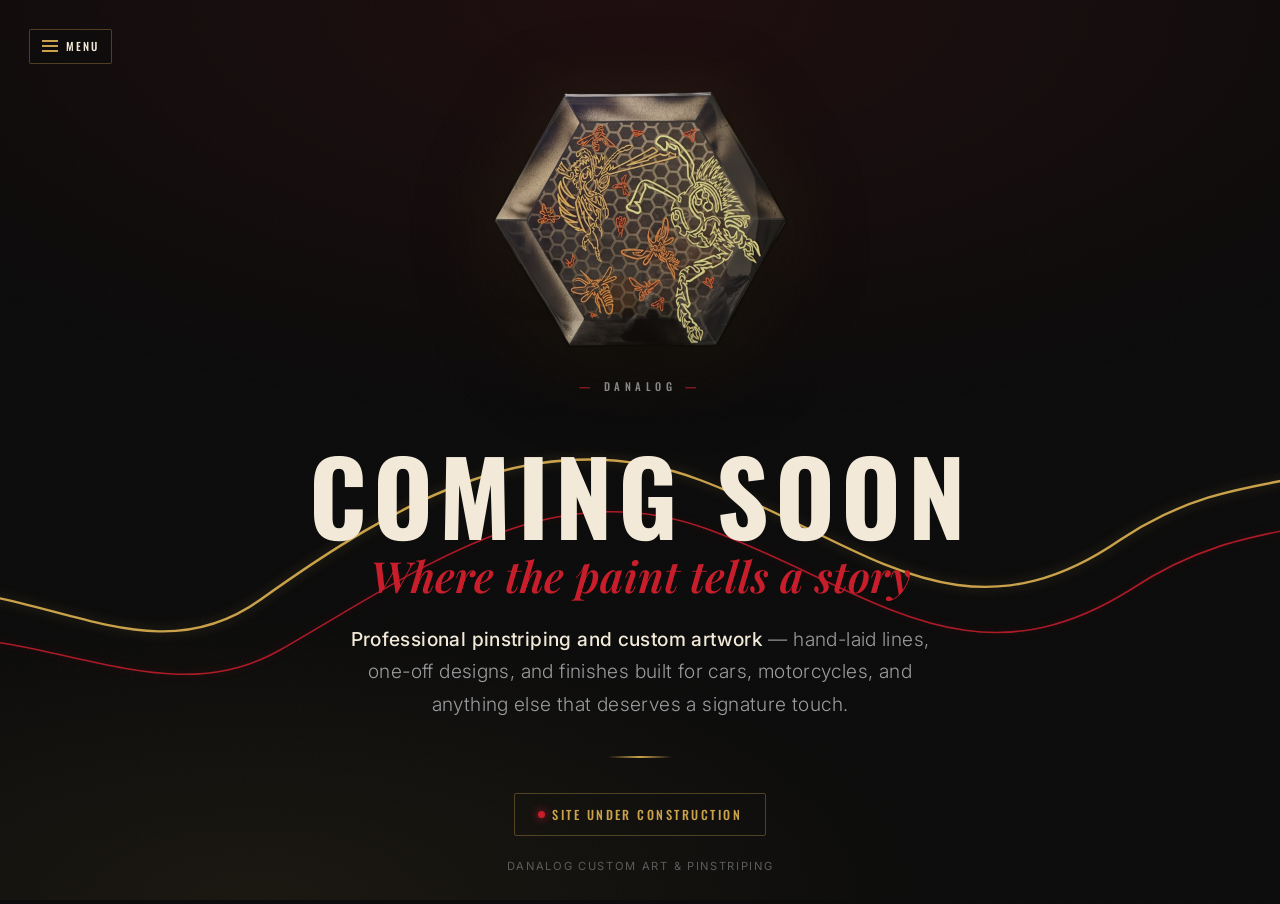
<file: index.html>
<!DOCTYPE html>
<html lang="en">
<head>
<meta charset="UTF-8">
<meta name="viewport" content="width=device-width, initial-scale=1.0">
<title>Danalog — Custom Art & Pinstriping</title>
<meta name="description" content="Professional pinstriping and custom artwork. Coming soon.">
<link rel="preconnect" href="https://fonts.googleapis.com">
<link href="https://fonts.googleapis.com/css2?family=Oswald:wght@400;500;600;700&family=Playfair+Display:ital,wght@1,600&family=Inter:wght@300;400;500&display=swap" rel="stylesheet">
<link rel="stylesheet" href="styles.css">
<style>
  /* ---------- home-page-only styles ---------- */

  /* pinstripe SVG signature */
  .stripe-wrap{
    position:absolute;
    inset:0;
    width:100%;
    height:100%;
    z-index:0;
    pointer-events:none;
  }
  .stripe-wrap svg{ width:100%; height:100%; }
  .stripe-path{
    fill:none;
    stroke:var(--gold);
    stroke-width:2.4;
    stroke-linecap:round;
    filter:drop-shadow(0 0 6px rgba(201,162,75,0.35));
    stroke-dasharray:2600;
    stroke-dashoffset:2600;
    animation:draw 3.6s cubic-bezier(.65,0,.35,1) 0.3s forwards;
  }
  .stripe-path.red{
    stroke:var(--red);
    stroke-width:1.6;
    opacity:0.85;
    filter:drop-shadow(0 0 4px rgba(200,30,44,0.35));
    animation:draw 3.6s cubic-bezier(.65,0,.35,1) 0.55s forwards;
  }
  @keyframes draw{ to{ stroke-dashoffset:0; } }

  /* featured artwork */
  .art-frame{
    position:relative;
    z-index:2;
    width:min(78vw, 300px);
    margin:0 auto 1.8em;
    opacity:0;
    transform:translateY(18px);
    animation:artIn 1.1s ease-out 0.2s forwards;
  }
  .art-frame img{
    width:100%;
    height:auto;
    display:block;
    filter:drop-shadow(0 18px 40px rgba(0,0,0,0.65)) drop-shadow(0 0 26px rgba(201,162,75,0.14));
  }
  @keyframes artIn{ to{ opacity:1; transform:translateY(0); } }

  .content{
    position:relative;
    z-index:2;
    text-align:center;
    max-width:780px;
  }

  h1{ font-size:clamp(3rem, 9vw, 6.4rem); animation-delay:2.75s; }
  h1 span{ font-size:0.42em; }
  .eyebrow{ animation-delay:2.6s; }
  .tagline{ animation-delay:2.95s; max-width:32em; }
  .divider{ animation-delay:3.1s; }

  .status{
    display:inline-flex;
    align-items:center;
    gap:0.6em;
    font-family:'Oswald', sans-serif;
    font-weight:500;
    letter-spacing:0.2em;
    font-size:0.78rem;
    text-transform:uppercase;
    color:var(--gold);
    border:1px solid rgba(201,162,75,0.35);
    padding:0.9em 1.8em;
    border-radius:2px;
    opacity:0;
    animation:riseIn 0.9s ease-out 3.25s forwards;
  }
  .status .dot{
    width:7px;
    height:7px;
    border-radius:50%;
    background:var(--red);
    box-shadow:0 0 8px var(--red);
    animation:pulse 1.8s ease-in-out infinite;
  }
  @keyframes pulse{
    0%,100%{ opacity:1; transform:scale(1); }
    50%{ opacity:0.4; transform:scale(0.8); }
  }

  footer{
    position:absolute;
    bottom:2.4em;
    left:0; right:0;
    opacity:0;
    animation:riseIn 0.9s ease-out 3.5s forwards;
  }

  @media (prefers-reduced-motion: reduce){
    .stripe-path, .art-frame, .status, footer{
      animation:none !important;
      opacity:1 !important;
      stroke-dashoffset:0 !important;
      transform:none !important;
    }
    .status .dot{ animation:none; }
  }

  @media (max-width:600px){
    .status{ font-size:0.68rem; padding:0.8em 1.3em; letter-spacing:0.14em; }
  }
</style>
</head>
<body>

<nav class="nav" id="siteNav">
  <button class="nav-toggle" id="navToggle" aria-expanded="false" aria-controls="navMenu">
    <span class="bars"><span></span><span></span><span></span></span>
    Menu
  </button>
  <div class="nav-menu" id="navMenu" role="menu">
    <a href="index.html" role="menuitem">Home</a>
    <a href="portfolio.html" role="menuitem">Portfolio</a>
    <a href="about.html" role="menuitem">About the Artist</a>
  </div>
</nav>

<div class="stage">

  <div class="stripe-wrap" aria-hidden="true">
    <svg viewBox="0 0 1600 900" preserveAspectRatio="xMidYMid slice">
      <path class="stripe-path"
        d="M -50,620
           C 150,520 280,700 420,600
           S 700,420 860,480
           S 1120,650 1280,540
           C 1400,460 1480,500 1650,420" />
      <path class="stripe-path red"
        d="M -50,660
           C 160,580 300,730 440,650
           S 710,470 870,530
           S 1130,690 1290,590
           C 1410,510 1490,545 1650,470" />
    </svg>
  </div>

  <div class="content">
    <div class="art-frame">
      <img src="artwork.png" alt="Custom hand-detailed hexagon panel artwork featuring wasps over a honeycomb pattern, by Danalog" />
    </div>
    <p class="eyebrow">Danalog</p>
    <h1>Coming Soon<span>Where the paint tells a story</span></h1>
    <p class="tagline">
      <strong>Professional pinstriping and custom artwork</strong> — hand-laid lines,
      one-off designs, and finishes built for cars, motorcycles, and anything else
      that deserves a signature touch.
    </p>
    <div class="divider"></div>
    <div class="status"><span class="dot"></span>Site under construction</div>
  </div>

  <footer>
    Danalog Custom Art &amp; Pinstriping
  </footer>

</div>

<script src="nav.js"></script>

</body>
</html>
</file>
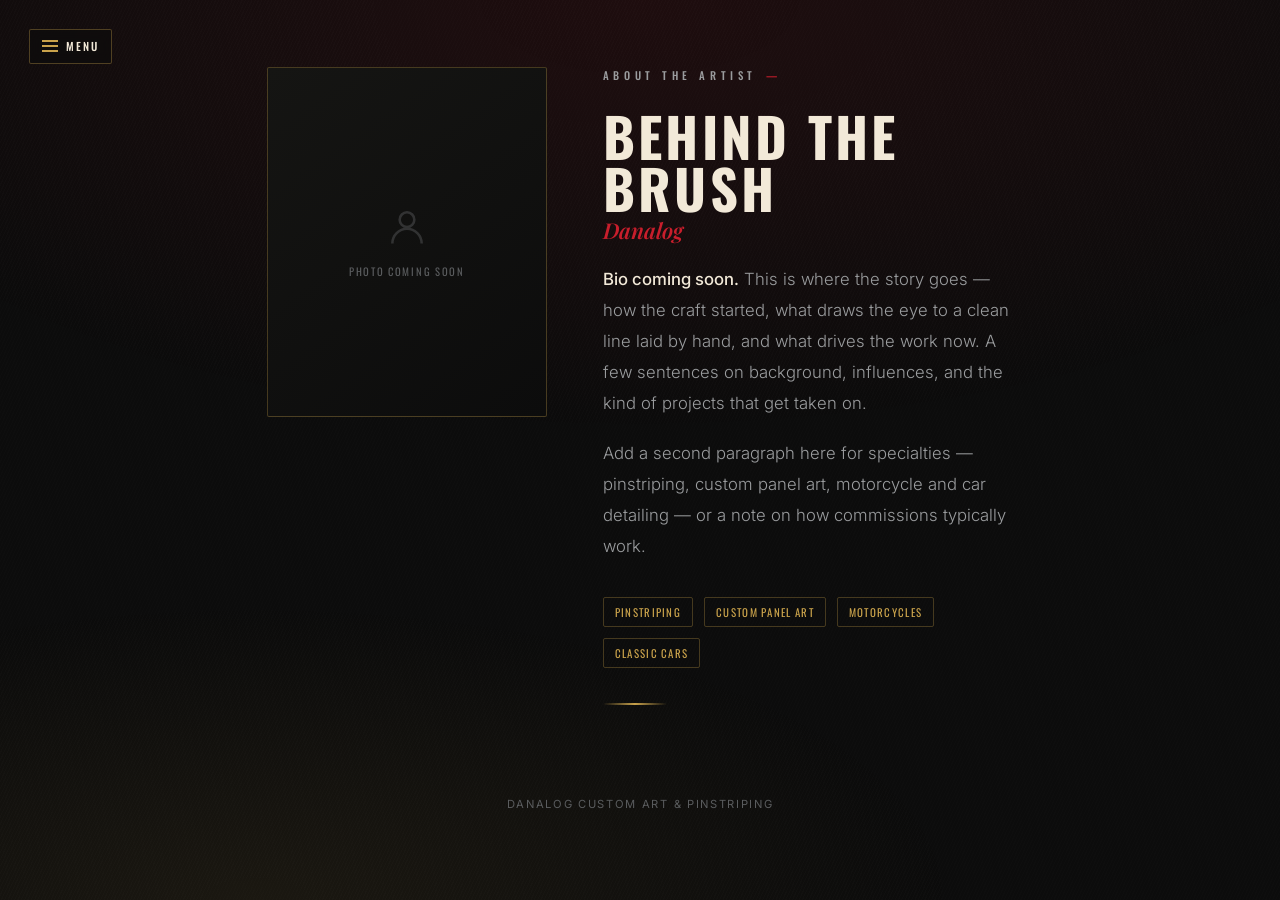
<file: about.html>
<!DOCTYPE html>
<html lang="en">
<head>
<meta charset="UTF-8">
<meta name="viewport" content="width=device-width, initial-scale=1.0">
<title>About the Artist — Danalog</title>
<meta name="description" content="About the artist behind Danalog custom pinstriping and artwork.">
<link rel="preconnect" href="https://fonts.googleapis.com">
<link href="https://fonts.googleapis.com/css2?family=Oswald:wght@400;500;600;700&family=Playfair+Display:ital,wght@1,600&family=Inter:wght@300;400;500&display=swap" rel="stylesheet">
<link rel="stylesheet" href="styles.css">
<style>
  .stage{
    justify-content:center;
    max-width:900px;
    margin:0 auto;
  }
  .about-layout{
    position:relative;
    z-index:1;
    display:grid;
    grid-template-columns:280px 1fr;
    gap:3.5em;
    align-items:start;
    width:100%;
  }
  .portrait-frame{
    aspect-ratio:4/5;
    border:1px solid rgba(201,162,75,0.3);
    border-radius:2px;
    background:linear-gradient(145deg, var(--black-2), var(--black));
    display:flex;
    align-items:center;
    justify-content:center;
    flex-direction:column;
    gap:0.9em;
    color:var(--chrome-dim);
    opacity:0;
    transform:translateY(16px);
    animation:riseIn 0.8s ease-out 0.2s forwards;
  }
  .portrait-frame img{
    width:100%;
    height:100%;
    object-fit:cover;
    display:block;
  }
  .portrait-frame svg{ width:44px; height:44px; opacity:0.45; }
  .portrait-frame span{
    font-family:'Oswald', sans-serif;
    font-size:0.66rem;
    letter-spacing:0.16em;
    text-transform:uppercase;
    text-align:center;
    padding:0 1.5em;
  }

  .about-text{ text-align:left; }
  .about-text .eyebrow{ text-align:left; }
  .about-text .eyebrow::before{ display:none; }
  .about-text h1{ text-align:left; font-size:clamp(2.2rem, 5vw, 3.4rem); }
  .about-text h1 span{ font-size:0.4em; }

  .about-text p.bio{
    font-family:'Inter', sans-serif;
    font-weight:300;
    font-size:1.05rem;
    line-height:1.85;
    color:var(--chrome);
    margin-top:1.4em;
    opacity:0;
    animation:riseIn 0.9s ease-out 0.5s forwards;
  }
  .about-text p.bio strong{ color:var(--cream); font-weight:500; }
  .about-text p.bio + p.bio{ margin-top:1.1em; }

  .skills{
    margin-top:2.2em;
    display:flex;
    flex-wrap:wrap;
    gap:0.7em;
    opacity:0;
    animation:riseIn 0.9s ease-out 0.7s forwards;
  }
  .skills span{
    font-family:'Oswald', sans-serif;
    font-size:0.68rem;
    letter-spacing:0.12em;
    text-transform:uppercase;
    color:var(--gold);
    border:1px solid rgba(201,162,75,0.3);
    padding:0.55em 1em;
    border-radius:2px;
  }

  .about-text .divider{ margin-left:0; }

  footer{ margin-top:5em; padding-bottom:2em; text-align:center; }

  @media (max-width:760px){
    .about-layout{ grid-template-columns:1fr; }
    .portrait-frame{ max-width:260px; margin:0 auto; }
    .about-text{ text-align:center; }
    .about-text .eyebrow{ text-align:center; }
    .about-text h1{ text-align:center; }
    .skills{ justify-content:center; }
    .about-text .divider{ margin:2.2em auto; }
  }

  @media (prefers-reduced-motion: reduce){
    .portrait-frame, p.bio, .skills{
      animation:none !important;
      opacity:1 !important;
      transform:none !important;
    }
  }
</style>
</head>
<body>

<nav class="nav" id="siteNav">
  <button class="nav-toggle" id="navToggle" aria-expanded="false" aria-controls="navMenu">
    <span class="bars"><span></span><span></span><span></span></span>
    Menu
  </button>
  <div class="nav-menu" id="navMenu" role="menu">
    <a href="index.html" role="menuitem">Home</a>
    <a href="portfolio.html" role="menuitem">Portfolio</a>
    <a href="about.html" role="menuitem">About the Artist</a>
  </div>
</nav>

<div class="stage">
  <div class="about-layout">

    <!--
      HOW TO ADD A PHOTO OF YOURSELF:
      Replace the placeholder contents of .portrait-frame below with:
      <img src="artist-photo.jpg" alt="Photo of the artist">
    -->
    <div class="portrait-frame">
      <svg viewBox="0 0 24 24" fill="none" stroke="currentColor" stroke-width="1.4"><circle cx="12" cy="8" r="4"/><path d="M4 21c0-4.4 3.6-8 8-8s8 3.6 8 8"/></svg>
      <span>Photo Coming Soon</span>
    </div>

    <div class="about-text">
      <p class="eyebrow">About the Artist</p>
      <h1>Behind the Brush<span>Danalog</span></h1>
      <p class="bio">
        <strong>Bio coming soon.</strong> This is where the story goes — how the craft
        started, what draws the eye to a clean line laid by hand, and what
        drives the work now. A few sentences on background, influences, and
        the kind of projects that get taken on.
      </p>
      <p class="bio">
        Add a second paragraph here for specialties — pinstriping, custom panel
        art, motorcycle and car detailing — or a note on how commissions
        typically work.
      </p>
      <div class="skills">
        <span>Pinstriping</span>
        <span>Custom Panel Art</span>
        <span>Motorcycles</span>
        <span>Classic Cars</span>
      </div>
      <div class="divider"></div>
    </div>

  </div>

  <footer>
    Danalog Custom Art &amp; Pinstriping
  </footer>
</div>

<script src="nav.js"></script>

</body>
</html>
</file>
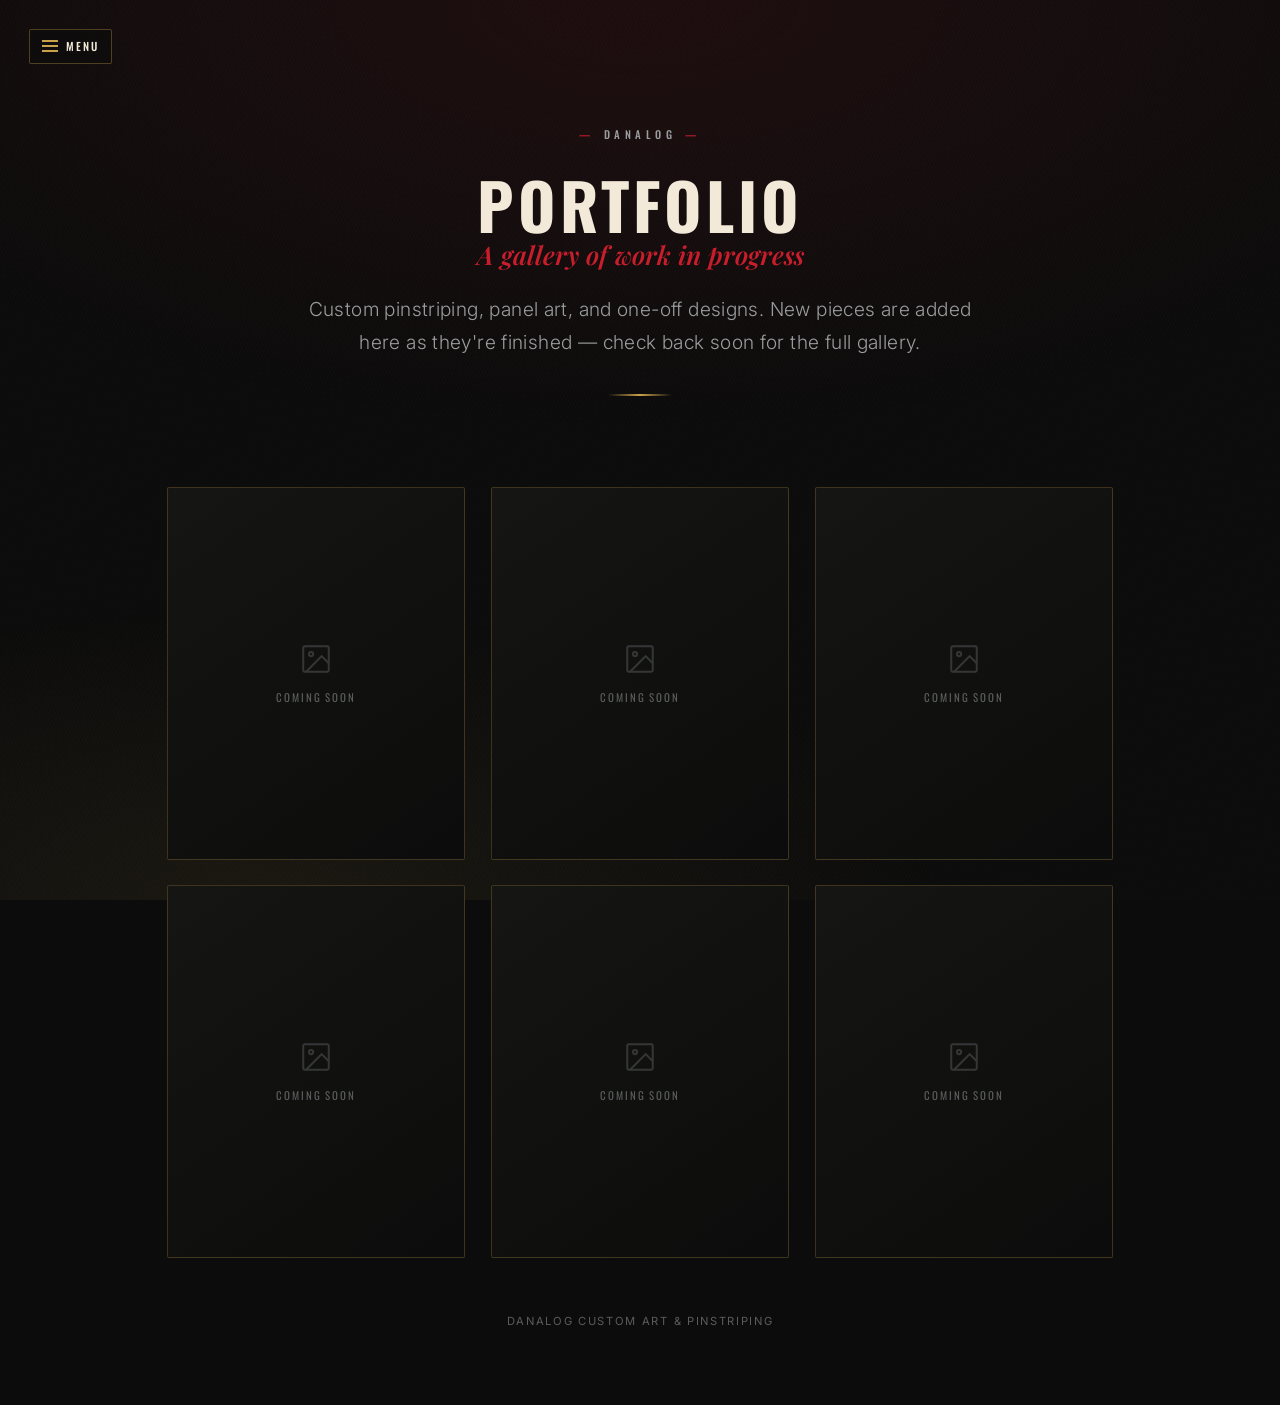
<file: portfolio.html>
<!DOCTYPE html>
<html lang="en">
<head>
<meta charset="UTF-8">
<meta name="viewport" content="width=device-width, initial-scale=1.0">
<title>Portfolio — Danalog</title>
<meta name="description" content="A gallery of custom pinstriping and artwork by Danalog.">
<link rel="preconnect" href="https://fonts.googleapis.com">
<link href="https://fonts.googleapis.com/css2?family=Oswald:wght@400;500;600;700&family=Playfair+Display:ital,wght@1,600&family=Inter:wght@300;400;500&display=swap" rel="stylesheet">
<link rel="stylesheet" href="styles.css">
<style>
  .stage{
    justify-content:flex-start;
    padding-top:14vh;
    max-width:1100px;
    margin:0 auto;
  }
  .content{
    text-align:center;
    max-width:700px;
    margin:0 auto;
  }
  h1{ font-size:clamp(2.4rem, 6vw, 4rem); }
  h1 span{ font-size:0.4em; }

  .gallery{
    position:relative;
    z-index:1;
    width:100%;
    display:grid;
    grid-template-columns:repeat(auto-fill, minmax(240px, 1fr));
    gap:1.6em;
    margin-top:3.5em;
  }

  .tile{
    position:relative;
    aspect-ratio:4/5;
    border:1px solid rgba(201,162,75,0.25);
    border-radius:2px;
    overflow:hidden;
    background:
      linear-gradient(145deg, var(--black-2), var(--black));
    display:flex;
    align-items:center;
    justify-content:center;
    opacity:0;
    transform:translateY(16px);
    animation:riseIn 0.7s ease-out forwards;
  }
  .tile:nth-child(1){ animation-delay:0.15s; }
  .tile:nth-child(2){ animation-delay:0.25s; }
  .tile:nth-child(3){ animation-delay:0.35s; }
  .tile:nth-child(4){ animation-delay:0.45s; }
  .tile:nth-child(5){ animation-delay:0.55s; }
  .tile:nth-child(6){ animation-delay:0.65s; }

  .tile img{
    width:100%;
    height:100%;
    object-fit:cover;
    display:block;
  }

  .tile.placeholder{
    flex-direction:column;
    gap:0.8em;
    color:var(--chrome-dim);
  }
  .tile.placeholder svg{
    width:34px;
    height:34px;
    opacity:0.5;
  }
  .tile.placeholder span{
    font-family:'Oswald', sans-serif;
    font-size:0.68rem;
    letter-spacing:0.18em;
    text-transform:uppercase;
  }

  .tile-caption{
    position:absolute;
    left:0; right:0; bottom:0;
    padding:0.9em 1em;
    background:linear-gradient(0deg, rgba(0,0,0,0.75), transparent);
    font-family:'Oswald', sans-serif;
    font-size:0.72rem;
    letter-spacing:0.1em;
    text-transform:uppercase;
    color:var(--cream);
    opacity:0;
    transition:opacity 0.2s;
  }
  .tile:hover .tile-caption{ opacity:1; }

  footer{ margin-top:5em; padding-bottom:2em; }

  @media (prefers-reduced-motion: reduce){
    .tile{ animation:none !important; opacity:1 !important; transform:none !important; }
  }
</style>
</head>
<body>

<nav class="nav" id="siteNav">
  <button class="nav-toggle" id="navToggle" aria-expanded="false" aria-controls="navMenu">
    <span class="bars"><span></span><span></span><span></span></span>
    Menu
  </button>
  <div class="nav-menu" id="navMenu" role="menu">
    <a href="index.html" role="menuitem">Home</a>
    <a href="portfolio.html" role="menuitem">Portfolio</a>
    <a href="about.html" role="menuitem">About the Artist</a>
  </div>
</nav>

<div class="stage">

  <div class="content">
    <p class="eyebrow">Danalog</p>
    <h1>Portfolio<span>A gallery of work in progress</span></h1>
    <p class="tagline">
      Custom pinstriping, panel art, and one-off designs. New pieces are added
      here as they're finished — check back soon for the full gallery.
    </p>
    <div class="divider"></div>
  </div>

  <div class="gallery">
    <!--
      HOW TO ADD A PHOTO:
      Replace a placeholder .tile block below with:

      <div class="tile">
        <img src="portfolio/your-photo.jpg" alt="Description of the piece">
        <div class="tile-caption">Piece Title</div>
      </div>

      Upload your photo files into a folder named "portfolio" alongside this page.
    -->
    <div class="tile placeholder">
      <svg viewBox="0 0 24 24" fill="none" stroke="currentColor" stroke-width="1.4"><rect x="3" y="3" width="18" height="18" rx="1"/><circle cx="8.5" cy="8.5" r="1.5"/><path d="M21 15l-5-5L5 21"/></svg>
      <span>Coming Soon</span>
    </div>
    <div class="tile placeholder">
      <svg viewBox="0 0 24 24" fill="none" stroke="currentColor" stroke-width="1.4"><rect x="3" y="3" width="18" height="18" rx="1"/><circle cx="8.5" cy="8.5" r="1.5"/><path d="M21 15l-5-5L5 21"/></svg>
      <span>Coming Soon</span>
    </div>
    <div class="tile placeholder">
      <svg viewBox="0 0 24 24" fill="none" stroke="currentColor" stroke-width="1.4"><rect x="3" y="3" width="18" height="18" rx="1"/><circle cx="8.5" cy="8.5" r="1.5"/><path d="M21 15l-5-5L5 21"/></svg>
      <span>Coming Soon</span>
    </div>
    <div class="tile placeholder">
      <svg viewBox="0 0 24 24" fill="none" stroke="currentColor" stroke-width="1.4"><rect x="3" y="3" width="18" height="18" rx="1"/><circle cx="8.5" cy="8.5" r="1.5"/><path d="M21 15l-5-5L5 21"/></svg>
      <span>Coming Soon</span>
    </div>
    <div class="tile placeholder">
      <svg viewBox="0 0 24 24" fill="none" stroke="currentColor" stroke-width="1.4"><rect x="3" y="3" width="18" height="18" rx="1"/><circle cx="8.5" cy="8.5" r="1.5"/><path d="M21 15l-5-5L5 21"/></svg>
      <span>Coming Soon</span>
    </div>
    <div class="tile placeholder">
      <svg viewBox="0 0 24 24" fill="none" stroke="currentColor" stroke-width="1.4"><rect x="3" y="3" width="18" height="18" rx="1"/><circle cx="8.5" cy="8.5" r="1.5"/><path d="M21 15l-5-5L5 21"/></svg>
      <span>Coming Soon</span>
    </div>
  </div>

  <footer>
    Danalog Custom Art &amp; Pinstriping
  </footer>

</div>

<script src="nav.js"></script>

</body>
</html>
</file>
<file: styles.css>
:root{
  --black:#0c0c0c;
  --black-2:#151513;
  --cream:#f2e9d8;
  --red:#c81e2c;
  --gold:#c9a24b;
  --chrome:#9a9c9e;
  --chrome-dim:#5a5c5e;
}

*{ margin:0; padding:0; box-sizing:border-box; }

html{ scroll-behavior:smooth; }

body{
  background:var(--black);
  color:var(--cream);
  font-family:'Inter', sans-serif;
  min-height:100vh;
  overflow-x:hidden;
  position:relative;
}

/* subtle brushed-metal / garage floor texture */
body::before{
  content:"";
  position:fixed;
  inset:0;
  background:
    repeating-linear-gradient(115deg, rgba(255,255,255,0.012) 0px, rgba(255,255,255,0.012) 1px, transparent 1px, transparent 3px),
    radial-gradient(ellipse 120% 80% at 50% 0%, rgba(200,30,44,0.10), transparent 60%),
    radial-gradient(ellipse 100% 60% at 20% 100%, rgba(201,162,75,0.08), transparent 55%);
  pointer-events:none;
  z-index:0;
}

/* ---------- nav dropdown ---------- */
.nav{
  position:fixed;
  top:1.8em;
  left:1.8em;
  z-index:10;
}
.nav-toggle{
  display:flex;
  align-items:center;
  gap:0.7em;
  background:rgba(12,12,12,0.6);
  backdrop-filter:blur(6px);
  border:1px solid rgba(201,162,75,0.35);
  color:var(--cream);
  font-family:'Oswald', sans-serif;
  font-weight:500;
  letter-spacing:0.18em;
  font-size:0.7rem;
  text-transform:uppercase;
  padding:0.75em 1.1em;
  border-radius:2px;
  cursor:pointer;
  transition:border-color 0.2s, background 0.2s;
}
.nav-toggle:hover, .nav-toggle:focus-visible{
  border-color:var(--gold);
  background:rgba(12,12,12,0.85);
}
.nav-toggle .bars{
  display:flex;
  flex-direction:column;
  gap:3px;
}
.nav-toggle .bars span{
  width:16px;
  height:2px;
  background:var(--gold);
  display:block;
  transition:transform 0.25s ease, opacity 0.25s ease;
}
.nav.open .nav-toggle .bars span:nth-child(1){ transform:translateY(5px) rotate(45deg); }
.nav.open .nav-toggle .bars span:nth-child(2){ opacity:0; }
.nav.open .nav-toggle .bars span:nth-child(3){ transform:translateY(-5px) rotate(-45deg); }

.nav-menu{
  position:absolute;
  top:calc(100% + 0.6em);
  left:0;
  min-width:220px;
  background:rgba(12,12,12,0.92);
  backdrop-filter:blur(8px);
  border:1px solid rgba(201,162,75,0.3);
  border-radius:2px;
  overflow:hidden;
  opacity:0;
  transform:translateY(-8px);
  pointer-events:none;
  transition:opacity 0.22s ease, transform 0.22s ease;
}
.nav.open .nav-menu{
  opacity:1;
  transform:translateY(0);
  pointer-events:auto;
}
.nav-menu a{
  display:block;
  padding:0.9em 1.2em;
  font-family:'Oswald', sans-serif;
  font-weight:500;
  letter-spacing:0.1em;
  font-size:0.78rem;
  text-transform:uppercase;
  color:var(--chrome);
  text-decoration:none;
  border-bottom:1px solid rgba(201,162,75,0.12);
  transition:color 0.2s, background 0.2s, padding-left 0.2s;
}
.nav-menu a:last-child{ border-bottom:none; }
.nav-menu a:hover, .nav-menu a:focus-visible{
  color:var(--gold);
  background:rgba(201,162,75,0.08);
  padding-left:1.5em;
}
.nav-menu a.current{
  color:var(--red);
}

@media (max-width:600px){
  .nav{ top:1.2em; left:1.2em; }
}

@media (prefers-reduced-motion: reduce){
  .nav-menu, .nav-toggle .bars span{ transition:none; }
}

/* ---------- shared page scaffolding ---------- */
.stage{
  position:relative;
  min-height:100vh;
  display:flex;
  flex-direction:column;
  align-items:center;
  justify-content:center;
  padding:6vh 6vw;
  z-index:1;
}

.eyebrow{
  font-family:'Oswald', sans-serif;
  font-weight:500;
  letter-spacing:0.42em;
  font-size:0.68rem;
  text-transform:uppercase;
  color:var(--chrome);
  opacity:0;
  animation:riseIn 0.8s ease-out 0.2s forwards;
}
.eyebrow::before, .eyebrow::after{
  content:"—";
  color:var(--red);
  margin:0 0.8em;
}

h1{
  font-family:'Oswald', sans-serif;
  font-weight:700;
  letter-spacing:0.06em;
  font-size:clamp(2.6rem, 7vw, 5rem);
  line-height:0.95;
  text-transform:uppercase;
  color:var(--cream);
  margin:0.5em 0 0.15em;
  opacity:0;
  animation:riseIn 0.9s ease-out 0.35s forwards;
}
h1 span{
  display:block;
  font-family:'Playfair Display', serif;
  font-style:italic;
  font-weight:600;
  text-transform:none;
  letter-spacing:0;
  font-size:0.4em;
  color:var(--red);
  margin-top:0.28em;
}

.tagline{
  font-family:'Inter', sans-serif;
  font-weight:300;
  font-size:clamp(1rem, 2vw, 1.2rem);
  letter-spacing:0.02em;
  color:var(--chrome);
  margin:1.4em auto 0;
  max-width:36em;
  line-height:1.7;
  opacity:0;
  animation:riseIn 0.9s ease-out 0.5s forwards;
}
.tagline strong{
  color:var(--cream);
  font-weight:500;
}

.divider{
  width:64px;
  height:2px;
  background:linear-gradient(90deg, transparent, var(--gold), transparent);
  margin:2.2em auto;
  opacity:0;
  animation:riseIn 0.9s ease-out 0.65s forwards;
}

@keyframes riseIn{
  from{ opacity:0; transform:translateY(14px); }
  to{ opacity:1; transform:translateY(0); }
}

footer{
  position:relative;
  margin-top:3em;
  text-align:center;
  z-index:2;
  font-family:'Inter', sans-serif;
  font-size:0.7rem;
  letter-spacing:0.15em;
  text-transform:uppercase;
  color:var(--chrome-dim);
}

@media (prefers-reduced-motion: reduce){
  .eyebrow, h1, .tagline, .divider{
    animation:none !important;
    opacity:1 !important;
  }
}
</file>
